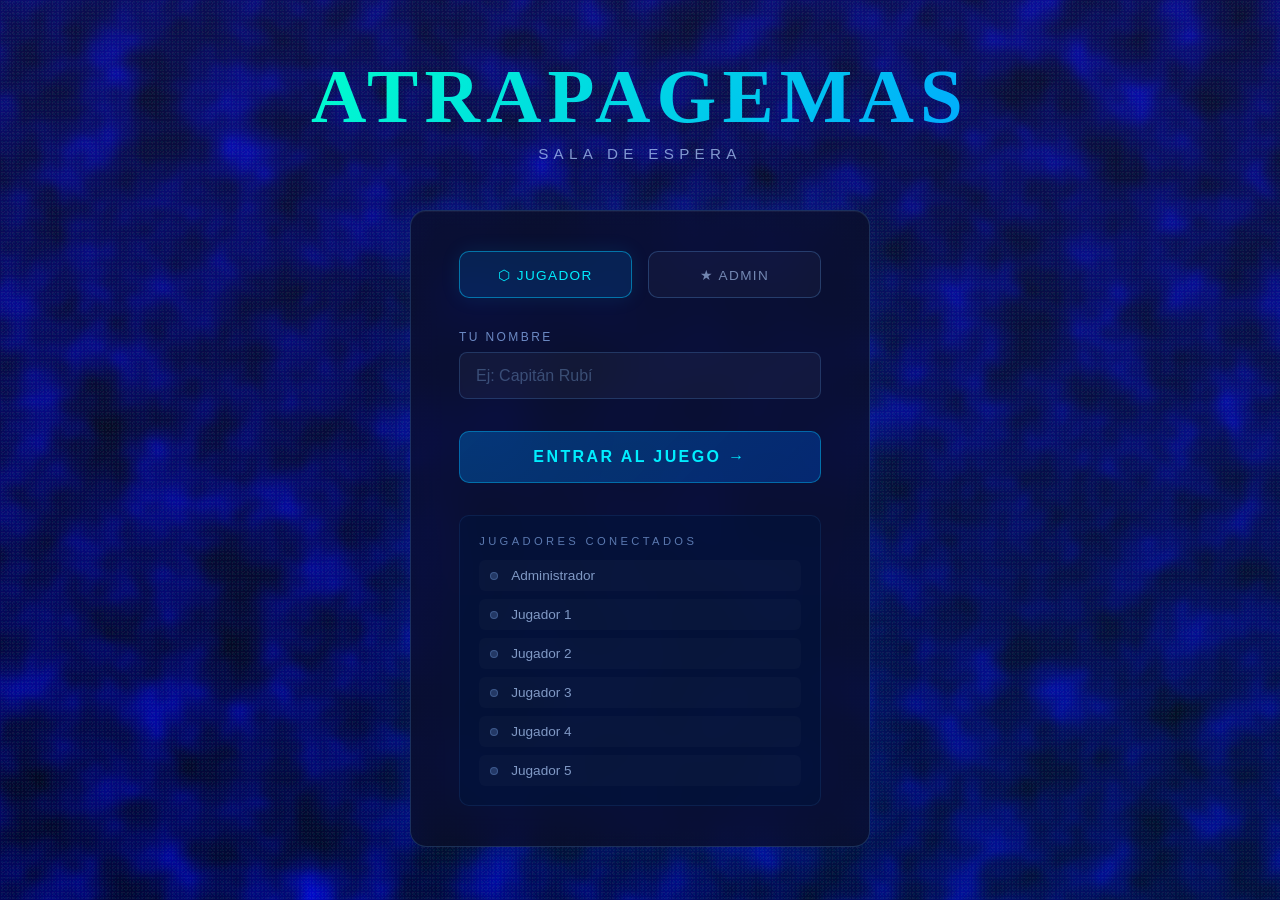
<file: index.html>
<!DOCTYPE html>
<html lang="es">
<head>
  <meta charset="UTF-8">
  <meta name="viewport" content="width=device-width, initial-scale=1.0">
  <link rel="stylesheet" href="atrapagemas.css">
  <link rel="stylesheet" href="game.css">
  <title>Atrapagemas — Lobby</title>
  <style>
    body { margin: 0; font-family: 'Segoe UI', sans-serif; overflow: hidden; }

    .lobby-container {
      position: relative; z-index: 10;
      display: flex; flex-direction: column;
      align-items: center; justify-content: center;
      min-height: 100vh; padding: 2rem;
    }

    .logo-title {
      font-family: 'Georgia', serif;
      font-size: clamp(2.5rem, 6vw, 5rem);
      font-weight: 900; letter-spacing: 0.08em; text-transform: uppercase;
      background: linear-gradient(135deg, #00ffcc, #00aaff, #aa00ff, #ffaa00);
      background-size: 300% 300%;
      -webkit-background-clip: text; -webkit-text-fill-color: transparent; background-clip: text;
      animation: gemShimmer 4s ease-in-out infinite; margin-bottom: 0.3rem;
    }
    @keyframes gemShimmer {
      0%, 100% { background-position: 0% 50%; } 50% { background-position: 100% 50%; }
    }

    .logo-subtitle {
      color: rgba(180,210,255,0.7); font-size: 0.95rem;
      letter-spacing: 0.35em; text-transform: uppercase; margin-bottom: 3rem;
    }

    .lobby-card {
      background: rgba(10,15,40,0.75); border: 1px solid rgba(100,180,255,0.2);
      border-radius: 16px; padding: 2.5rem 3rem; width: 100%; max-width: 460px;
      backdrop-filter: blur(20px);
      box-shadow: 0 0 60px rgba(0,150,255,0.1), inset 0 1px 0 rgba(255,255,255,0.05);
    }

    .role-selector { display: flex; gap: 1rem; margin-bottom: 2rem; }

    .role-btn {
      flex: 1; padding: 0.9rem;
      border: 1px solid rgba(100,180,255,0.25); border-radius: 10px;
      background: rgba(255,255,255,0.03); color: rgba(180,210,255,0.6);
      font-size: 0.85rem; letter-spacing: 0.1em; text-transform: uppercase;
      cursor: pointer; transition: all 0.25s;
    }
    .role-btn:hover, .role-btn.active {
      background: rgba(0,150,255,0.15); border-color: rgba(0,200,255,0.5);
      color: #00eeff; box-shadow: 0 0 20px rgba(0,200,255,0.1);
    }

    .form-label {
      display: block; color: rgba(150,190,255,0.7); font-size: 0.75rem;
      letter-spacing: 0.2em; text-transform: uppercase; margin-bottom: 0.5rem;
    }
    .form-input {
      width: 100%; padding: 0.85rem 1rem;
      background: rgba(255,255,255,0.04); border: 1px solid rgba(100,180,255,0.2);
      border-radius: 8px; color: #d0eeff; font-size: 1rem;
      outline: none; box-sizing: border-box; transition: border-color 0.2s, box-shadow 0.2s;
    }
    .form-input:focus { border-color: rgba(0,200,255,0.5); box-shadow: 0 0 15px rgba(0,200,255,0.08); }
    .form-input::placeholder { color: rgba(120,160,210,0.4); }
    .form-group { margin-bottom: 1.5rem; }

    .enter-btn {
      width: 100%; padding: 1rem;
      background: linear-gradient(135deg, rgba(0,150,255,0.3), rgba(0,80,200,0.4));
      border: 1px solid rgba(0,200,255,0.4); border-radius: 10px;
      color: #00eeff; font-size: 1rem; font-weight: 600;
      letter-spacing: 0.15em; text-transform: uppercase;
      cursor: pointer; transition: all 0.25s; margin-top: 0.5rem;
    }
    .enter-btn:hover {
      background: linear-gradient(135deg, rgba(0,180,255,0.4), rgba(0,100,220,0.5));
      box-shadow: 0 0 30px rgba(0,200,255,0.2); transform: translateY(-1px);
    }

    .lobby-status {
      margin-top: 2rem; padding: 1.2rem;
      background: rgba(0,20,60,0.5); border-radius: 10px;
      border: 1px solid rgba(60,120,200,0.15);
    }
    .status-title {
      color: rgba(150,190,255,0.6); font-size: 0.7rem;
      letter-spacing: 0.3em; text-transform: uppercase; margin-bottom: 0.8rem;
    }
    .player-slots { display: flex; flex-direction: column; gap: 0.5rem; }
    .player-slot {
      display: flex; align-items: center; gap: 0.8rem;
      padding: 0.5rem 0.7rem; border-radius: 6px; background: rgba(255,255,255,0.02);
    }
    .slot-dot {
      width: 8px; height: 8px; border-radius: 50%;
      background: rgba(100,140,200,0.3); border: 1px solid rgba(100,140,200,0.4); flex-shrink: 0;
    }
    .slot-dot.filled { background: #00ffaa; box-shadow: 0 0 8px #00ffaa; border-color: #00ffaa; }
    .slot-dot.admin  { background: #ffcc00; box-shadow: 0 0 8px #ffcc00; border-color: #ffcc00; }
    .slot-name { color: rgba(180,210,255,0.7); font-size: 0.85rem; }
    .slot-badge {
      margin-left: auto; font-size: 0.65rem; letter-spacing: 0.1em; text-transform: uppercase;
      padding: 0.15rem 0.5rem; border-radius: 4px;
      background: rgba(255,200,0,0.1); color: #ffcc00; border: 1px solid rgba(255,200,0,0.2);
    }

    .error-msg { color: #ff6a7d; font-size: 0.8rem; margin-top: 0.5rem; display: none; }
    #player-name-group { display: none; }
    #admin-code-group  { display: none; }
  </style>
</head>
<body>
<div class="night-sky">
  <span class="stars"></span>
  <span class="aurora-layer"></span>
  <svg style="display:none;">
    <filter id="night-sky-filter">
      <feTurbulence result="noise" numOctaves="3" baseFrequency="0.015" type="fractalNoise"/>
      <feColorMatrix result="blueFog" values="0 0 0 0 0 0 0 0 0 0 0 0 0.8 0 0.2 0 0 0 1 0" type="matrix" in="noise"/>
      <feBlend mode="lighten" in2="blueFog" in="SourceGraphic"/>
    </filter>
  </svg>
</div>

<div class="lobby-container">
  <div class="logo-title">Atrapagemas</div>
  <div class="logo-subtitle">Sala de Espera</div>

  <div class="lobby-card">
    <div class="role-selector">
      <button class="role-btn" id="btn-player" onclick="selectRole('player')">⬡ Jugador</button>
      <button class="role-btn" id="btn-admin"  onclick="selectRole('admin')">★ Admin</button>
    </div>

    <!-- Solo visible para jugadores -->
    <div class="form-group" id="player-name-group">
      <label class="form-label">Tu nombre</label>
      <input class="form-input" id="player-name" type="text" placeholder="Ej: Capitán Rubí" maxlength="20">
    </div>

    <!-- Contraseña — siempre visible según rol -->
    <div class="form-group" id="admin-code-group">
      <label class="form-label" id="code-label">Código de administrador</label>
      <input class="form-input" id="admin-code" type="password" placeholder="••••••••">
      <div class="error-msg" id="code-error">Código incorrecto</div>
    </div>

    <button class="enter-btn" onclick="enterGame()">Entrar al juego →</button>

    <div class="lobby-status">
      <div class="status-title">Jugadores conectados</div>
      <div class="player-slots" id="player-slots"></div>
    </div>
  </div>
</div>

<script src="game.js"></script>
<script>
  let selectedRole = 'player';

  function selectRole(role) {
    selectedRole = role;
    document.getElementById('btn-player').classList.toggle('active', role === 'player');
    document.getElementById('btn-admin').classList.toggle('active', role === 'admin');
    // Jugador: nombre + sin contraseña. Admin: solo contraseña
    document.getElementById('player-name-group').style.display = role === 'player' ? 'block' : 'none';
    document.getElementById('admin-code-group').style.display  = 'block';
    document.getElementById('code-label').textContent =
      role === 'admin' ? 'Código de administrador' : 'Código de acceso (si aplica)';
    if (role === 'player') document.getElementById('admin-code-group').style.display = 'none';
  }

  async function enterGame() {
    document.getElementById('code-error').style.display = 'none';

    if (selectedRole === 'admin') {
      const code = document.getElementById('admin-code').value.trim();
      if (code !== ADMIN_CODE) {
        document.getElementById('admin-code-group').style.display = 'block';
        document.getElementById('code-error').style.display = 'block';
        return;
      }
      const btn = document.querySelector('.enter-btn');
      btn.textContent = 'Conectando…'; btn.disabled = true;
      await GameState.joinAsAdmin();
      window.location.href = 'admin.html';

    } else {
      const name = document.getElementById('player-name').value.trim();
      if (!name) { document.getElementById('player-name').focus(); return; }
      const btn = document.querySelector('.enter-btn');
      btn.textContent = 'Uniéndose…'; btn.disabled = true;
      const slot = await GameState.joinAsPlayer(name);
      if (slot === null) {
        btn.textContent = 'Entrar al juego →'; btn.disabled = false;
        alert('La partida está llena (máximo 5 jugadores).');
        return;
      }
      window.location.href = 'player.html';
    }
  }

  function renderSlots() {
    const state = GameState.get();
    const players = GameState.getPlayers();
    const container = document.getElementById('player-slots');
    const allSlots = [
      { label: 'Administrador', isAdmin: true, filled: !!state.admin },
      ...Array.from({ length: 5 }, (_, i) => ({
        label: players[i] ? players[i].name : `Jugador ${i + 1}`,
        isAdmin: false, filled: !!players[i]
      }))
    ];
    container.innerHTML = allSlots.map(s => `
      <div class="player-slot">
        <div class="slot-dot ${s.filled ? (s.isAdmin ? 'admin' : 'filled') : ''}"></div>
        <span class="slot-name">${s.label}</span>
        ${s.isAdmin && s.filled ? '<span class="slot-badge">Admin</span>' : ''}
      </div>`).join('');
  }

  // Enter con teclado
  document.addEventListener('keydown', e => { if (e.key === 'Enter') enterGame(); });

  selectRole('player');
  renderSlots();
  setInterval(renderSlots, 1500);
</script>
</body>
</html>
</file>
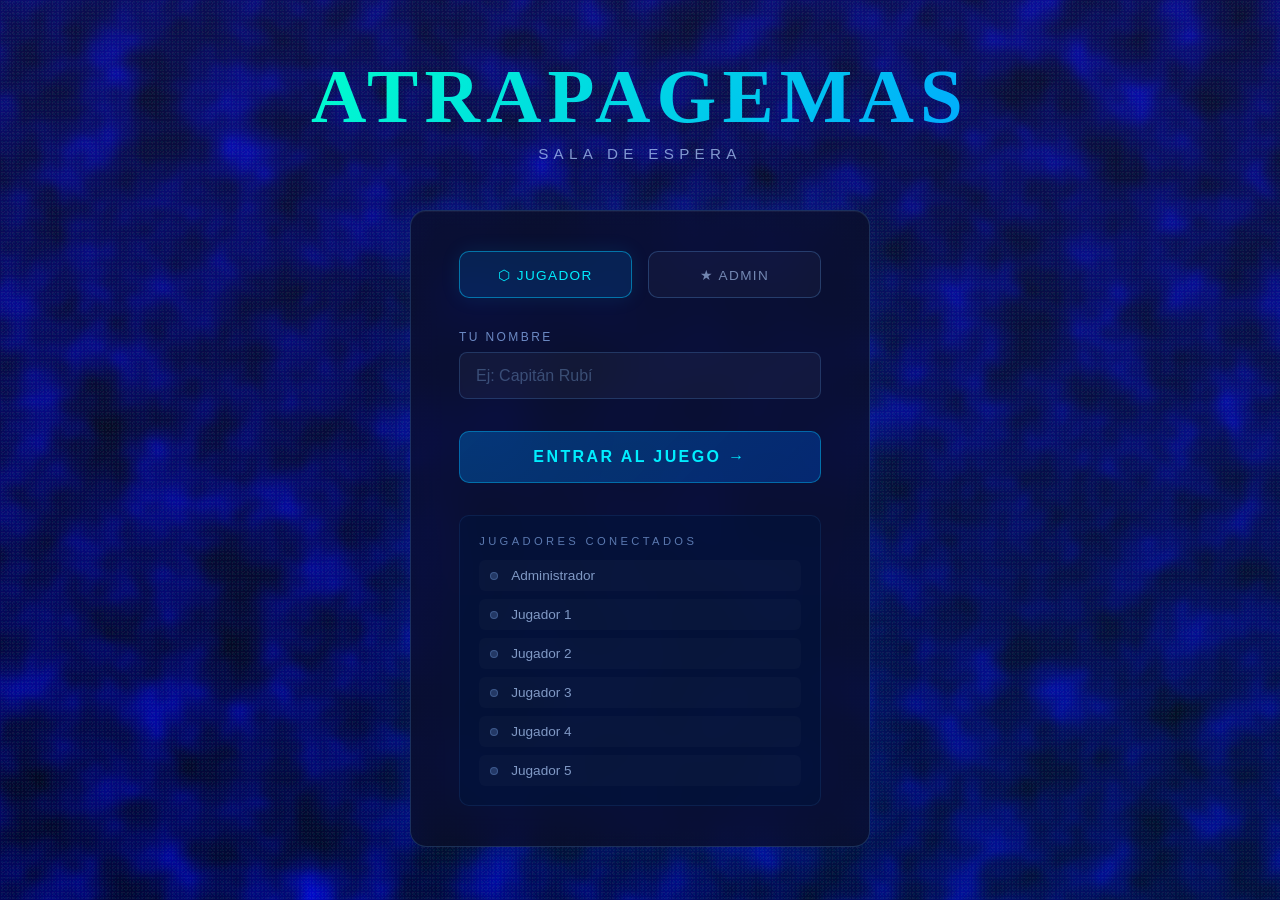
<file: admin.html>
<!DOCTYPE html>
<html lang="es">
<head>
  <meta charset="UTF-8">
  <meta name="viewport" content="width=device-width, initial-scale=1.0">
  <link rel="stylesheet" href="game.css">
  <title>Atrapagemas — Panel Admin</title>
  <style>
    body { min-height: 100vh; }

    .main-layout {
      display: grid;
      grid-template-columns: 1fr 320px;
      gap: 1.2rem;
      padding: 1.2rem;
      max-width: 1400px;
      margin: 0 auto;
      min-height: calc(100vh - 57px);
      align-items: start;
    }

    .stats-row {
      grid-column: 1 / -1;
      display: grid;
      grid-template-columns: repeat(auto-fit, minmax(150px, 1fr));
      gap: 1rem;
    }

    .stat-card { padding: 1.2rem 1.4rem; }
    .stat-value {
      font-family: 'Cinzel', 'Georgia', serif; font-size: 2rem; font-weight: 900;
      background: linear-gradient(135deg, #00ccff, #aa55ff);
      -webkit-background-clip: text; -webkit-text-fill-color: transparent; background-clip: text;
      line-height: 1; margin-bottom: 0.3rem;
    }
    .stat-label { font-size: 0.7rem; letter-spacing: 0.2em; text-transform: uppercase; color: rgba(150,190,255,0.55); }

    .players-area { display: flex; flex-direction: column; gap: 1rem; }

    .player-card-admin { padding: 1.2rem; }

    .player-header { display: flex; align-items: center; gap: 0.8rem; margin-bottom: 0.9rem; }
    .player-avatar {
      width: 36px; height: 36px; border-radius: 50%;
      display: flex; align-items: center; justify-content: center;
      font-size: 1rem; font-weight: 700; font-family: 'Cinzel', serif; flex-shrink: 0;
    }
    .player-name-admin { font-weight: 600; font-size: 0.95rem; color: #d0eeff; }
    .player-meta { font-size: 0.72rem; color: rgba(150,190,255,0.5); margin-top: 0.1rem; }
    .player-score-badge { margin-left: auto; font-family: 'Cinzel', serif; font-size: 1.2rem; font-weight: 700; }

    /* Mini cuadrícula con imágenes reales */
    .mini-grid { display: grid; grid-template-columns: repeat(7, 1fr); gap: 3px; }
    .mini-cell {
      aspect-ratio: 1; border-radius: 3px;
      background: rgba(20,40,80,0.5); border: 1px solid rgba(60,100,180,0.15);
      overflow: hidden; position: relative;
    }
    .mini-cell img { width: 100%; height: 100%; object-fit: cover; display: block; }
    .mini-cell.locked img { filter: grayscale(100%) brightness(0.2); }
    .mini-cell.unlocked img { filter: brightness(0.1) saturate(0.3); }
    .mini-cell.unlocked { border-color: rgba(0,220,150,0.6); box-shadow: 0 0 8px rgba(0,220,150,0.4); background: rgba(0,220,150,0.1); }

    /* Indicador de fila activa */
    .row-indicator {
      position: absolute; left: 0; top: 0; width: 100%; height: 100%;
      border: 1px solid rgba(0,200,255,0.5);
      border-radius: 3px; pointer-events: none;
    }

    .progress-row { display: flex; align-items: center; gap: 0.7rem; margin-top: 0.8rem; }
    .progress-pct { font-size: 0.75rem; color: rgba(150,190,255,0.6); min-width: 36px; text-align: right; }

    .side-panel { display: flex; flex-direction: column; gap: 1rem; }

    .controls-card { padding: 1.2rem; }
    .controls-title {
      font-family: 'Cinzel', serif; font-size: 0.72rem; letter-spacing: 0.2em;
      text-transform: uppercase; color: rgba(150,190,255,0.55); margin-bottom: 1rem;
    }
    .controls-btns { display: flex; flex-direction: column; gap: 0.6rem; }
    .controls-btns .btn { justify-content: center; }

    /* Estado de la partida */
    .game-status-badge {
      display: inline-flex; align-items: center; gap: 0.5rem;
      padding: 0.5rem 1rem; border-radius: 20px; font-size: 0.78rem;
      font-weight: 600; letter-spacing: 0.08em; margin-bottom: 1rem; width: 100%;
      justify-content: center;
    }
    .status-idle    { background: rgba(100,150,255,0.1);  color: #88aaff;  border: 1px solid rgba(100,150,255,0.25); }
    .status-running { background: rgba(0,200,100,0.12);   color: #00ee88;  border: 1px solid rgba(0,200,100,0.3); }
    .status-ended   { background: rgba(200,80,80,0.12);   color: #ff8888;  border: 1px solid rgba(200,80,80,0.3); }
    .status-dot { width: 8px; height: 8px; border-radius: 50%; animation: blink 1.2s ease-in-out infinite; }
    .status-running .status-dot { background: #00ee88; }
    .status-idle    .status-dot { background: #88aaff; animation: none; }
    .status-ended   .status-dot { background: #ff8888; animation: none; }
    @keyframes blink { 0%,100%{opacity:1;} 50%{opacity:0.3;} }

    .leaderboard-row {
      display: flex; align-items: center; gap: 0.8rem; padding: 0.55rem 0.8rem;
      border-radius: 8px; background: rgba(255,255,255,0.02); margin-bottom: 0.4rem;
    }
    .lb-rank { font-size: 0.9rem; font-weight: 700; min-width: 22px; text-align: center; color: rgba(150,190,255,0.4); }
    .lb-rank.gold { color: #ffcc00; } .lb-rank.silver { color: #aabbcc; } .lb-rank.bronze { color: #cc8844; }
    .lb-name { flex: 1; font-size: 0.85rem; color: #c8deff; }
    .lb-score { font-size: 0.85rem; font-weight: 600; color: #00ccff; }

    .log-card { display: flex; flex-direction: column; }
    .log-inner { overflow-y: auto; padding: 0.8rem 1rem; max-height: 300px; }
    .log-entry { display: flex; gap: 0.6rem; padding: 0.45rem 0; border-bottom: 1px solid rgba(255,255,255,0.03); }
    .log-time { font-size: 0.65rem; color: rgba(150,190,255,0.35); white-space: nowrap; min-width: 50px; }
    .log-msg  { font-size: 0.78rem; color: rgba(200,225,255,0.75); line-height: 1.4; }

    .p-color-0 { background: rgba(255,80,120,0.15);  color: #ff7090; border-color: rgba(255,80,120,0.3); }
    .p-color-1 { background: rgba(80,200,120,0.15);  color: #50cc80; border-color: rgba(80,200,120,0.3); }
    .p-color-2 { background: rgba(80,160,255,0.15);  color: #55aaff; border-color: rgba(80,160,255,0.3); }
    .p-color-3 { background: rgba(255,180,0,0.15);   color: #ffbb00; border-color: rgba(255,180,0,0.3); }
    .p-color-4 { background: rgba(180,80,255,0.15);  color: #bb55ff; border-color: rgba(180,80,255,0.3); }
    .p-text-0 { color: #ff7090; } .p-text-1 { color: #50cc80; } .p-text-2 { color: #55aaff; }
    .p-text-3 { color: #ffbb00; } .p-text-4 { color: #bb55ff; }
    .PLAYER_COLORS_ARR { display: none; }

    @media (max-width: 1100px) {
      .main-layout { grid-template-columns: 1fr; gap: 0.8rem; padding: 0.8rem; }
      .stats-row { gap: 0.6rem; }
      .stat-card { padding: 0.9rem 1rem; }
      .stat-value { font-size: 1.6rem; }
      .side-panel { flex-direction: row; flex-wrap: wrap; }
      .side-panel > * { flex: 1 1 calc(50% - 0.4rem); min-width: 220px; }
    }
    @media (max-width: 768px) {
      .main-layout { min-height: calc(100vh - 57px); }
      .stat-value { font-size: 1.4rem; }
      .mini-grid { gap: 2px; }
      .mini-cell { border-radius: 2px; }
      .player-card-admin { padding: 0.8rem; }
      .side-panel > * { flex: 1 1 100%; min-width: 100%; }
    }
    @media (max-width: 480px) {
      .main-layout { padding: 0.6rem; gap: 0.6rem; }
      .stat-card { padding: 0.7rem 0.8rem; }
      .stat-label { font-size: 0.6rem; }
      .mini-grid { grid-template-columns: repeat(7, 1fr); gap: 1px; }
      .player-name-admin { font-size: 0.85rem; }
      .player-meta { font-size: 0.65rem; }
      .player-score-badge { font-size: 1rem; }
    }
  </style>
</head>
<body>
<div class="gem-bg"></div>

<div class="top-bar">
  <a href="index.html" class="top-bar-logo title-font">⬡ Atrapagemas</a>
  <span class="top-bar-info">Panel de Administración</span>
  <span class="top-bar-badge badge-admin">★ Admin</span>
</div>

<div class="main-layout">

  <!-- Stats -->
  <div class="stats-row">
    <div class="card stat-card"><div class="stat-value" id="stat-players">0/5</div><div class="stat-label">Jugadores</div></div>
    <div class="card stat-card"><div class="stat-value" id="stat-revealed">0%</div><div class="stat-label">Gemas reveladas</div></div>
    <div class="card stat-card"><div class="stat-value" id="stat-moves">0</div><div class="stat-label">Movimientos</div></div>
    <div class="card stat-card"><div class="stat-value" id="stat-leader">—</div><div class="stat-label">Líder</div></div>
    <div class="card stat-card"><div class="stat-value" id="stat-time">—</div><div class="stat-label">Tiempo</div></div>
  </div>

  <!-- Jugadores -->
  <div class="players-area" id="players-area">
    <div class="card" style="padding:2rem; text-align:center; color:rgba(150,190,255,0.4);">Esperando jugadores…</div>
  </div>

  <!-- Panel lateral -->
  <div class="side-panel">

    <div class="card controls-card">
      <div class="controls-title">Control de partida</div>

      <!-- Badge de estado -->
      <div id="status-badge" class="game-status-badge status-idle">
        <div class="status-dot"></div> <span id="status-text">Sin iniciar</span>
      </div>

      <div class="controls-btns">
        <button class="btn btn-success"  id="btn-start"  onclick="adminStart()">▶ Iniciar partida</button>
        <button class="btn btn-primary"  onclick="location.href='leaderboard.html'">🏆 Clasificación</button>
        <button class="btn btn-danger"   id="btn-end"    onclick="adminEnd()">■ Terminar y borrar jugadores</button>
      </div>
    </div>

    <div class="card" style="padding:1.2rem;">
      <div class="card-header" style="padding:0 0 0.8rem; border:none; margin-bottom:0.6rem;">Clasificación rápida</div>
      <div id="leaderboard-mini"></div>
    </div>

    <div class="card log-card">
      <div class="card-header">Historial de actividad</div>
      <div class="log-inner" id="log-inner">
        <div style="color:rgba(150,190,255,0.3);font-size:0.8rem;">Sin actividad aún…</div>
      </div>
    </div>

  </div>
</div>

<script src="game.js"></script>
<script>
  const me = GameState.getMe();
  if (!me || me.role !== 'admin') location.href = 'index.html';

  const PLAYER_COLORS = ['#ff7090','#50cc80','#55aaff','#ffbb00','#bb55ff'];

  function revealedCount(grid) { return grid.flat().filter(c => c.revealed).length; }

  function getActiveRow(grid) {
    for (let r = 0; r < GRID_ROWS; r++) {
      if (!grid[r].every(c => c.revealed)) return r;
    }
    return -1; // todo completado
  }

  function renderPlayers(state) {
    const area = document.getElementById('players-area');
    if (!state.players.length) {
      area.innerHTML = `<div class="card" style="padding:2rem;text-align:center;color:rgba(150,190,255,0.4);">Esperando jugadores…</div>`;
      return;
    }

    area.innerHTML = state.players.map((p, i) => {
      const total = GRID_ROWS * GRID_COLS;
      const revealed = revealedCount(p.grid);
      const pct = Math.round(revealed / total * 100);
      const color = PLAYER_COLORS[i % PLAYER_COLORS.length];
      const activeRow = getActiveRow(p.grid);

      // Mini cuadrícula con imágenes reales
      const miniCells = p.grid.map((row, r) =>
        row.map((cell, c) => {
          const gem = GEM_IMAGES.find(g => g.id === cell.gemId);
          const isActive = (r === activeRow);
          const cls = cell.revealed ? 'unlocked' : (isActive ? 'active-row' : 'locked');
          return `<div class="mini-cell ${cls}" title="${cell.revealed ? gem.name : (isActive ? '🔓 '+gem.name : '🔒')}">
            <img src="${gem.src}" alt="${gem.name}">
            ${isActive && !cell.revealed ? '<div class="row-indicator"></div>' : ''}
          </div>`;
        }).join('')
      ).join('');

      const lastAct = p.lastAction
        ? `Última: fila ${p.lastAction.row+1}, col ${p.lastAction.col+1} · ${timeAgo(p.lastAction.ts)}`
        : 'Sin movimientos aún';

      return `
        <div class="card player-card-admin">
          <div class="player-header">
            <div class="player-avatar p-color-${i}" style="border:1.5px solid;">${p.name[0].toUpperCase()}</div>
            <div>
              <div class="player-name-admin">${p.name}</div>
              <div class="player-meta">${lastAct}</div>
            </div>
            <div class="player-score-badge p-text-${i}">${p.score} pts</div>
          </div>
          <div class="mini-grid">${miniCells}</div>
          <div class="progress-row">
            <div class="progress-bar" style="flex:1">
              <div class="progress-fill" style="width:${pct}%;background:linear-gradient(90deg,${color}88,${color});"></div>
            </div>
            <div class="progress-pct">${pct}%</div>
          </div>
          <div style="font-size:0.72rem;color:rgba(150,190,255,0.4);margin-top:0.5rem;">
            ${revealed}/${total} gemas desbloqueadas · ${p.moves} movimientos · Fila activa: ${activeRow >= 0 ? activeRow+1 : '✓ Completado'}
          </div>
        </div>`;
    }).join('');
  }

  function renderStats(state) {
    const total = GRID_ROWS * GRID_COLS;
    const totalPossible = (state.players || []).length * total;
    const totalRevealed = state.players.reduce((s, p) => s + revealedCount(p.grid), 0);
    const totalMoves    = state.players.reduce((s, p) => s + p.moves, 0);
    const pct = totalPossible ? Math.round(totalRevealed / totalPossible * 100) : 0;

    document.getElementById('stat-players').textContent = `${state.players.length}/5`;
    document.getElementById('stat-revealed').textContent = `${pct}%`;
    document.getElementById('stat-moves').textContent = totalMoves;

    const sorted = [...state.players].sort((a,b) => b.score - a.score);
    document.getElementById('stat-leader').textContent = sorted[0]?.name || '—';

    if (state.startedAt && state.started) {
      const secs = Math.floor((Date.now() - state.startedAt) / 1000);
      const m = Math.floor(secs / 60), s = secs % 60;
      document.getElementById('stat-time').textContent = `${m}:${String(s).padStart(2,'0')}`;
    }

    // Estado badge
    const badge = document.getElementById('status-badge');
    const txt   = document.getElementById('status-text');
    badge.className = 'game-status-badge';
    if (state.ended) {
      badge.classList.add('status-ended'); txt.textContent = 'Partida finalizada';
    } else if (state.started) {
      badge.classList.add('status-running'); txt.textContent = 'En curso';
    } else {
      badge.classList.add('status-idle'); txt.textContent = 'Sin iniciar';
    }

    document.getElementById('btn-start').disabled = state.started && !state.ended;
    document.getElementById('btn-end').disabled   = !state.started || state.ended;

    // Leaderboard mini
    const rankIcons = ['🥇','🥈','🥉','4°','5°'];
    const rankClasses = ['gold','silver','bronze','',''];
    const lb = document.getElementById('leaderboard-mini');
    lb.innerHTML = sorted.length
      ? sorted.map((p, i) => `
          <div class="leaderboard-row">
            <div class="lb-rank ${rankClasses[i]}">${rankIcons[i]}</div>
            <div class="lb-name">${p.name}</div>
            <div class="lb-score">${p.score}</div>
          </div>`).join('')
      : `<div style="color:rgba(150,190,255,0.3);font-size:0.8rem;">Sin jugadores aún</div>`;
  }

  function renderLog(state) {
    const el = document.getElementById('log-inner');
    el.innerHTML = state.log.length
      ? state.log.map(e => `
          <div class="log-entry">
            <div class="log-time">${timeAgo(e.ts)}</div>
            <div class="log-msg">${e.msg}</div>
          </div>`).join('')
      : `<div style="color:rgba(150,190,255,0.3);font-size:0.8rem;">Sin actividad aún…</div>`;
  }

  function refresh() {
    const state = GameState.get();
    // Normalizar jugadores (objeto Firebase → array)
    const players = GameState.getPlayers();
    const stateWithArray = { ...state, players };
    renderPlayers(stateWithArray);
    renderStats(stateWithArray);
    renderLog(stateWithArray);
  }

  async function adminStart() {
    const state = GameState.get();
    if (state.started) return;
    document.getElementById('btn-start').disabled = true;
    document.getElementById('btn-start').textContent = '⏳ Iniciando…';
    await GameState.startGame();
    refresh();
  }

  async function adminEnd() {
    if (!confirm('¿Terminar la partida?\n\nSe borrarán todos los jugadores y quedará lista para una nueva ronda.')) return;
    await GameState.endGame();
    location.href = 'leaderboard.html';
  }

  refresh();
  setInterval(refresh, 1500);
</script>
</body>
</html>
</file>
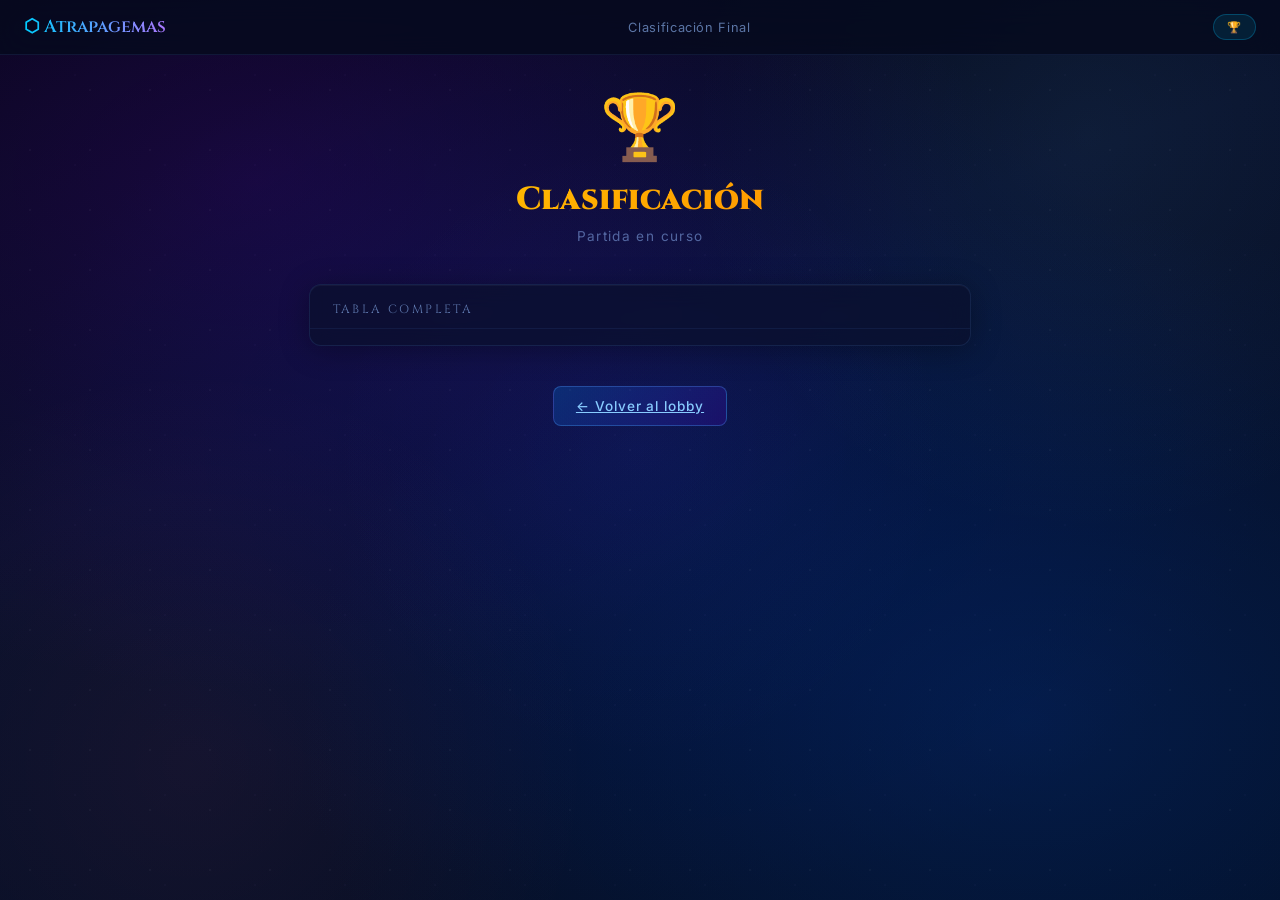
<file: leaderboard.html>
<!DOCTYPE html>
<html lang="es">
<head>
  <meta charset="UTF-8">
  <meta name="viewport" content="width=device-width, initial-scale=1.0">
  <link rel="stylesheet" href="game.css">
  <title>Atrapagemas — Clasificación</title>
  <style>
    body { min-height: 100vh; }

    .lb-page {
      max-width: 700px;
      margin: 0 auto;
      padding: 2rem 1.2rem;
    }

    .lb-hero {
      text-align: center;
      margin-bottom: 2.5rem;
    }

    .lb-hero-icon {
      font-size: 4rem;
      display: block;
      margin-bottom: 0.8rem;
      animation: trophySpin 4s ease-in-out infinite;
    }

    @keyframes trophySpin {
      0%, 100% { transform: scale(1) rotate(-3deg); }
      50% { transform: scale(1.08) rotate(3deg); }
    }

    .lb-hero-title {
      font-family: 'Cinzel', 'Georgia', serif;
      font-size: 2rem;
      font-weight: 900;
      background: linear-gradient(135deg, #ffcc00, #ff8800, #ffcc00);
      background-size: 200%;
      -webkit-background-clip: text;
      -webkit-text-fill-color: transparent;
      background-clip: text;
      animation: goldShimmer 3s ease-in-out infinite;
      margin-bottom: 0.4rem;
    }

    @keyframes goldShimmer {
      0%, 100% { background-position: 0%; }
      50% { background-position: 100%; }
    }

    .lb-hero-sub {
      color: rgba(150, 190, 255, 0.5);
      font-size: 0.85rem;
      letter-spacing: 0.1em;
    }

    /* Podio */
    .podium {
      display: flex;
      align-items: flex-end;
      justify-content: center;
      gap: 1rem;
      margin-bottom: 2.5rem;
      height: 180px;
    }

    .podium-slot {
      display: flex;
      flex-direction: column;
      align-items: center;
      gap: 0.4rem;
    }

    .podium-avatar {
      width: 48px; height: 48px;
      border-radius: 50%;
      display: flex;
      align-items: center;
      justify-content: center;
      font-family: 'Cinzel', serif;
      font-size: 1.3rem;
      font-weight: 700;
      border: 2px solid;
    }

    .podium-name {
      font-size: 0.8rem;
      color: #c8deff;
      font-weight: 500;
    }

    .podium-score {
      font-size: 0.75rem;
      color: rgba(150, 190, 255, 0.6);
    }

    .podium-block {
      width: 90px;
      border-radius: 6px 6px 0 0;
      display: flex;
      align-items: center;
      justify-content: center;
      font-family: 'Cinzel', serif;
      font-size: 1.8rem;
    }

    .p1 .podium-block { height: 120px; background: linear-gradient(to bottom, rgba(255,200,0,0.25), rgba(255,160,0,0.1)); border: 1px solid rgba(255,200,0,0.3); }
    .p2 .podium-block { height: 85px; background: linear-gradient(to bottom, rgba(180,190,200,0.2), rgba(150,160,175,0.08)); border: 1px solid rgba(180,190,200,0.25); }
    .p3 .podium-block { height: 60px; background: linear-gradient(to bottom, rgba(180,110,50,0.2), rgba(150,90,40,0.08)); border: 1px solid rgba(180,110,50,0.25); }

    .p1 .podium-avatar { background: rgba(255,200,0,0.15); border-color: #ffcc00; color: #ffcc00; }
    .p2 .podium-avatar { background: rgba(180,190,200,0.1); border-color: #aabbcc; color: #aabbcc; }
    .p3 .podium-avatar { background: rgba(180,110,50,0.1); border-color: #cc8844; color: #cc8844; }

    /* Tabla completa */
    .lb-table {
      width: 100%;
      border-collapse: collapse;
    }

    .lb-table thead th {
      padding: 0.6rem 1rem;
      font-size: 0.65rem;
      letter-spacing: 0.2em;
      text-transform: uppercase;
      color: rgba(150, 190, 255, 0.45);
      text-align: left;
      border-bottom: 1px solid rgba(100, 160, 255, 0.1);
    }

    .lb-table tbody tr {
      border-bottom: 1px solid rgba(255,255,255,0.03);
      transition: background 0.15s;
    }

    .lb-table tbody tr:hover { background: rgba(255,255,255,0.02); }

    .lb-table tbody tr.is-me { background: rgba(0, 150, 255, 0.07); }

    .lb-table tbody td {
      padding: 0.85rem 1rem;
      font-size: 0.88rem;
      color: #c8deff;
    }

    .rank-medal { font-size: 1.2rem; }

    .player-name-cell {
      display: flex;
      align-items: center;
      gap: 0.7rem;
    }

    .name-dot {
      width: 8px; height: 8px;
      border-radius: 50%;
      flex-shrink: 0;
    }

    .score-cell {
      font-family: 'Cinzel', serif;
      font-weight: 700;
      color: #00ccff;
    }

    .pct-cell { color: rgba(150, 190, 255, 0.6); }

    .bottom-actions {
      display: flex;
      gap: 1rem;
      justify-content: center;
      margin-top: 2.5rem;
      flex-wrap: wrap;
    }

    .empty-msg {
      text-align: center;
      padding: 3rem;
      color: rgba(150, 190, 255, 0.4);
      font-size: 0.9rem;
    }
  </style>
</head>
<body>
<div class="gem-bg"></div>

<div class="top-bar">
  <a href="index.html" class="top-bar-logo title-font">⬡ Atrapagemas</a>
  <span class="top-bar-info">Clasificación Final</span>
  <span class="top-bar-badge badge-player">🏆</span>
</div>

<div class="lb-page">
  <div class="lb-hero">
    <span class="lb-hero-icon">🏆</span>
    <div class="lb-hero-title">Clasificación</div>
    <div class="lb-hero-sub" id="lb-sub">Partida en curso</div>
  </div>

  <div id="podium-container"></div>

  <div class="card" id="full-table-card" style="overflow:hidden;">
    <div class="card-header">Tabla completa</div>
    <div id="full-table-inner" style="padding: 0 0.5rem 1rem;"></div>
  </div>

  <div class="bottom-actions">
    <a href="index.html" class="btn btn-primary">← Volver al lobby</a>
    <a href="admin.html" class="btn btn-primary" id="admin-link" style="display:none;">★ Panel Admin</a>
  </div>
</div>

<script src="game.js"></script>
<script>
  const me = GameState.getMe();
  if (me?.role === 'admin') document.getElementById('admin-link').style.display = 'inline-flex';

  const COLORS = ['#ff7090','#50cc80','#55aaff','#ffbb00','#bb55ff'];
  const MEDALS = ['🥇','🥈','🥉','',''];
  const RANK_LABELS = ['gold','silver','bronze','',''];

  function revCount(grid) { return grid.flat().filter(c => c.revealed).length; }

  function render() {
    const state = GameState.get();
    const sorted = [...state.players].sort((a, b) => b.score - a.score);

    // Sub heading
    document.getElementById('lb-sub').textContent = state.started
      ? (state.log[0]?.msg.includes('finalizado') ? 'Resultado final' : 'Partida en curso')
      : 'Sala de espera';

    // Podium
    const podiumEl = document.getElementById('podium-container');
    if (sorted.length >= 1) {
      const p1 = sorted[0], p2 = sorted[1], p3 = sorted[2];
      // Order: 2nd, 1st, 3rd visually
      const order = [p2, p1, p3].filter(Boolean);
      const classes = p2 ? ['p2','p1','p3'] : ['p1'];
      const iconOrder = p2 ? ['🥈','🥇','🥉'] : ['🥇'];
      const medals = p2 ? [2,1,3] : [1];

      podiumEl.innerHTML = `<div class="podium">
        ${order.map((p, i) => {
          const cls = classes[i];
          const icon = iconOrder[i];
          const total = GRID_ROWS * GRID_COLS;
          const pct = Math.round(revCount(p.grid) / total * 100);
          return `<div class="podium-slot ${cls}">
            <div class="podium-avatar">${p.name[0].toUpperCase()}</div>
            <div class="podium-name">${p.name}</div>
            <div class="podium-score">${p.score} pts</div>
            <div class="podium-block">${icon}</div>
          </div>`;
        }).join('')}
      </div>`;
    } else {
      podiumEl.innerHTML = '';
    }

    // Full table
    const tableInner = document.getElementById('full-table-inner');
    if (!sorted.length) {
      tableInner.innerHTML = `<div class="empty-msg">No hay jugadores aún. ¡Únete desde el lobby!</div>`;
      return;
    }

    const total = GRID_ROWS * GRID_COLS;
    const rows = sorted.map((p, i) => {
      const rev = revCount(p.grid);
      const pct = Math.round(rev / total * 100);
      const isMe = me && p.name === me.name;
      const color = COLORS[state.players.findIndex(pl => pl.name === p.name) % COLORS.length];

      return `<tr class="${isMe ? 'is-me' : ''}">
        <td><span class="rank-medal">${MEDALS[i] || (i+1)+'.'}</span></td>
        <td>
          <div class="player-name-cell">
            <div class="name-dot" style="background:${color}; box-shadow: 0 0 6px ${color};"></div>
            ${p.name}${isMe ? ' <span style="font-size:0.7rem;color:#00ccff;">(tú)</span>' : ''}
          </div>
        </td>
        <td class="score-cell">${p.score}</td>
        <td class="pct-cell">${pct}%</td>
        <td>${p.moves}</td>
        <td>${rev}/${total}</td>
      </tr>`;
    }).join('');

    tableInner.innerHTML = `
      <table class="lb-table">
        <thead>
          <tr>
            <th>#</th>
            <th>Jugador</th>
            <th>Puntos</th>
            <th>Progreso</th>
            <th>Movimientos</th>
            <th>Gemas</th>
          </tr>
        </thead>
        <tbody>${rows}</tbody>
      </table>`;
  }

  render();
  setInterval(render, 2000);
</script>
</body>
</html>
</file>
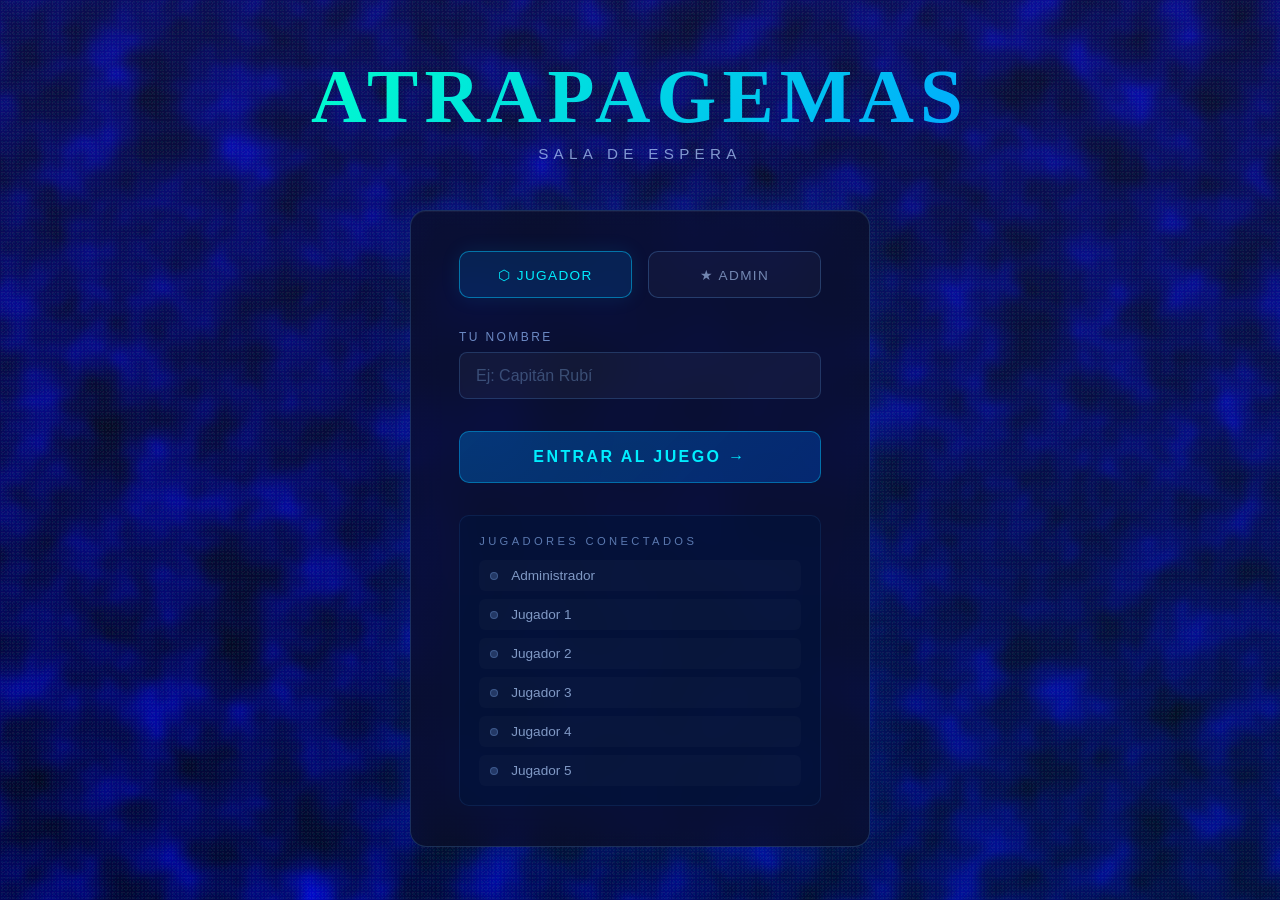
<file: player.html>
<!DOCTYPE html>
<html lang="es">
<head>
  <meta charset="UTF-8">
  <meta name="viewport" content="width=device-width, initial-scale=1.0">
  <link rel="stylesheet" href="game.css">
  <title>Atrapagemas — Jugar</title>
  <style>
    body { min-height: 100vh; }

    .game-layout {
      display: grid;
      grid-template-columns: 1fr 240px;
      gap: 1.2rem;
      padding: 1.2rem;
      max-width: 1050px;
      margin: 0 auto;
      align-items: start;
    }

    /* ── Cuadrícula ── */
    .grid-wrapper { display: flex; flex-direction: column; gap: 0.8rem; }

    .grid-section-label {
      font-size: 0.68rem; letter-spacing: 0.22em; text-transform: uppercase;
      color: rgba(150,190,255,0.4); display: flex; align-items: center; gap: 0.7rem;
    }
    .grid-section-label::after { content:''; flex:1; height:1px; background:rgba(100,160,255,0.08); }

    .gem-grid {
      display: grid;
      grid-template-columns: repeat(7, 1fr);
      gap: 5px;
    }

    /* Cada celda */
    .gem-cell {
      aspect-ratio: 1;
      border-radius: 7px;
      border: 1px solid rgba(100,160,255,0.12);
      background: #0a0e20;
      position: relative;
      overflow: hidden;
      transition: transform 0.15s, box-shadow 0.15s;
    }

    /* Imagen: siempre visible pero bloqueada en gris */
    .gem-cell img {
      width: 100%; height: 100%; object-fit: cover; display: block;
      transition: filter 0.35s ease;
    }

    /* BLOQUEADA — misma fila activa: perfecta y clara, cursor pointer */
    .gem-cell.active-row {
      cursor: pointer;
      border-color: rgba(0,200,255,0.2);
    }
    .gem-cell.active-row img {
      filter: none;
    }
    .gem-cell.active-row:hover {
      transform: scale(1.07);
      box-shadow: 0 0 16px rgba(0,200,255,0.25);
      border-color: rgba(0,200,255,0.45);
      z-index: 2;
    }
    .gem-cell.active-row:hover img {
      filter: brightness(1.1);
    }

    /* BLOQUEADA — fila futura: muy oscura, sin cursor */
    .gem-cell.locked-row img {
      filter: grayscale(100%) brightness(0.1) contrast(0.6);
    }
    .gem-cell.locked-row { cursor: not-allowed; border-color: rgba(60,80,150,0.1); }

    /* DESBLOQUEADA — difuminada con blur */
    .gem-cell.revealed img {
      filter: blur(8px) brightness(0.3);
    }
    .gem-cell.revealed {
      border-color: rgba(0,220,150,0.35);
      box-shadow: 0 0 8px rgba(0,220,150,0.15);
      cursor: default;
    }

    /* Indicador candado sobre imagen bloqueada */
    .lock-icon {
      display: none;
    }
    .gem-cell.revealed    .lock-icon { display: none; }
    .gem-cell.locked-row  .lock-icon { display: none; }

    /* Tick de completada */
    .revealed-tick {
      position: absolute; top: 3px; right: 4px;
      font-size: 0.65rem; color: #00ee88;
      text-shadow: 0 0 4px #00ee88;
    }

    /* Separador de filas */
    .row-divider {
      grid-column: 1 / -1;
      height: 2px;
      background: rgba(100,160,255,0.06);
      border-radius: 1px;
      margin: 2px 0;
    }
    .row-divider.active {
      background: linear-gradient(90deg, transparent, rgba(0,200,255,0.25), transparent);
    }

    /* ── Modal de código ── */
    .code-modal-bg {
      position: fixed; inset: 0; z-index: 500;
      background: rgba(3,6,18,0.88);
      backdrop-filter: blur(10px);
      display: flex; align-items: center; justify-content: center;
    }
    .code-modal-bg.hidden { display: none; }

    .code-modal {
      background: rgba(10,16,45,0.95);
      border: 1px solid rgba(100,160,255,0.2);
      border-radius: 16px;
      padding: 2.2rem 2.5rem;
      width: 320px;
      text-align: center;
      box-shadow: 0 0 60px rgba(0,100,255,0.15);
    }

    .code-modal-gem {
      width: 80px; height: 80px;
      margin: 0 auto 1rem;
      border-radius: 10px;
      overflow: hidden;
      border: 1px solid rgba(100,160,255,0.2);
    }
    .code-modal-gem img { width: 100%; height: 100%; object-fit: cover; filter: none; }

    .code-modal-title {
      font-family: 'Cinzel', serif; font-size: 0.8rem;
      letter-spacing: 0.2em; text-transform: uppercase;
      color: rgba(150,190,255,0.6); margin-bottom: 0.3rem;
    }
    .code-modal-subtitle {
      font-size: 0.82rem; color: rgba(150,190,255,0.45); margin-bottom: 1.5rem;
    }

    .code-inputs {
      display: flex; gap: 0.7rem; justify-content: center; margin-bottom: 1.4rem;
    }
    .code-digit {
      width: 52px; height: 62px;
      background: rgba(255,255,255,0.04);
      border: 1px solid rgba(100,160,255,0.2); border-radius: 10px;
      color: #d0eeff; font-size: 1.8rem; font-weight: 700;
      text-align: center; outline: none;
      transition: border-color 0.2s, box-shadow 0.2s;
    }
    .code-digit:focus { border-color: rgba(0,200,255,0.5); box-shadow: 0 0 12px rgba(0,200,255,0.1); }
    .code-digit.error { border-color: rgba(255,80,100,0.5); box-shadow: 0 0 12px rgba(255,80,100,0.1); animation: shake 0.35s; }
    @keyframes shake {
      0%,100%{transform:translateX(0);} 20%,60%{transform:translateX(-5px);} 40%,80%{transform:translateX(5px);}
    }

    .code-modal-btns { display: flex; gap: 0.7rem; }
    .code-modal-btns .btn { flex: 1; justify-content: center; font-size: 0.82rem; padding: 0.65rem 1rem; }

    /* ── Overlay de espera ── */
    .wait-overlay {
      position: fixed; inset: 0; z-index: 400;
      background: rgba(3,6,18,0.92); backdrop-filter: blur(14px);
      display: flex; flex-direction: column; align-items: center; justify-content: center; gap: 1.5rem;
    }
    .wait-overlay.hidden { display: none; }
    .wait-icon { font-size: 3.5rem; animation: pulse 2s ease-in-out infinite; }
    @keyframes pulse { 0%,100%{transform:scale(1);} 50%{transform:scale(1.1);} }
    .wait-title { font-family:'Cinzel',serif; font-size:1.5rem; color:#aaccff; letter-spacing:0.1em; }
    .wait-sub { font-size:0.85rem; color:rgba(150,190,255,0.5); }
    .wait-dots { display:flex; gap:6px; }
    .wait-dot { width:8px; height:8px; border-radius:50%; background:rgba(100,180,255,0.4); animation:dotBounce 1.4s ease-in-out infinite; }
    .wait-dot:nth-child(2){animation-delay:.2s;} .wait-dot:nth-child(3){animation-delay:.4s;}
    @keyframes dotBounce{ 0%,100%{transform:translateY(0);background:rgba(100,180,255,0.4);} 50%{transform:translateY(-8px);background:#00ccff;} }

    /* ── Panel lateral ── */
    .side-panel { display: flex; flex-direction: column; gap: 1rem; position: sticky; top: 1rem; }

    .my-stats { padding: 1.4rem; }
    .my-score {
      font-family: 'Cinzel', 'Georgia', serif; font-size: 2.8rem; font-weight: 900;
      background: linear-gradient(135deg, #00ccff, #aa55ff);
      -webkit-background-clip: text; -webkit-text-fill-color: transparent; background-clip: text;
      line-height: 1; margin-bottom: 0.2rem;
    }
    .my-score-label { font-size: 0.7rem; letter-spacing: 0.2em; text-transform: uppercase; color: rgba(150,190,255,0.5); margin-bottom: 1rem; }
    .stat-row-sm { display: flex; justify-content: space-between; padding: 0.45rem 0; border-bottom: 1px solid rgba(255,255,255,0.04); font-size: 0.82rem; }
    .stat-row-sm:last-child { border: none; }
    .slabel { color: rgba(150,190,255,0.5); } .sval { color: #c8deff; font-weight: 500; }

    .rank-row { display: flex; align-items: center; gap: 0.7rem; padding: 0.4rem 0.8rem; border-radius: 6px; font-size: 0.82rem; }
    .rank-row.me { background: rgba(0,150,255,0.08); border: 1px solid rgba(0,180,255,0.15); }
    .rank-pos { color: rgba(150,190,255,0.4); min-width: 18px; font-size: 0.75rem; }
    .rank-name { flex: 1; color: #c8deff; }
    .rank-score { color: #00ccff; font-weight: 600; }

    /* Pop effect */
    .gem-popup {
      position: fixed; pointer-events: none; z-index: 600;
      font-size: 2rem; animation: popUp 1.1s ease-out forwards;
    }
    @keyframes popUp {
      0%   { opacity:1; transform:scale(0.5) translateY(0); }
      60%  { opacity:1; transform:scale(1.3) translateY(-35px); }
      100% { opacity:0; transform:scale(0.9) translateY(-70px); }
    }

    /* Fila completada flash */
    @keyframes rowFlash {
      0%   { box-shadow: 0 0 0 0 rgba(0,220,150,0.5); }
      50%  { box-shadow: 0 0 20px 4px rgba(0,220,150,0.35); }
      100% { box-shadow: none; }
    }
    .row-complete-flash { animation: rowFlash 0.8s ease-out; }

    @media (max-width: 780px) {
      .game-layout { grid-template-columns: 1fr; gap: 0.8rem; padding: 0.8rem; max-width: 100%; }
      .side-panel { position: static; flex-direction: row; flex-wrap: wrap; }
      .side-panel > * { flex: 1 1 calc(50% - 0.4rem); min-width: 160px; }
      .gem-grid { gap: 3px; }
      .gem-cell { border-radius: 5px; }
      .my-score { font-size: 2rem; }
      .code-modal { width: 90vw; max-width: 300px; padding: 1.5rem 1.8rem; }
      .code-modal-gem { width: 70px; height: 70px; margin-bottom: 0.8rem; }
    }
    @media (max-width: 480px) {
      .game-layout { gap: 0.6rem; padding: 0.6rem; }
      .side-panel > * { flex: 1 1 100%; }
      .gem-grid { gap: 2px; }
      .gem-cell { border-radius: 4px; }
      .my-score { font-size: 1.5rem; margin-bottom: 0.3rem; }
      .my-score-label { margin-bottom: 0.6rem; }
      .stat-row-sm { font-size: 0.72rem; padding: 0.3rem 0; }
      .code-modal { width: 95vw; padding: 1.2rem 1.4rem; }
      .code-digit { width: 44px; height: 52px; font-size: 1.5rem; }
      .code-modal-gem { width: 60px; height: 60px; }
    }
  </style>
</head>
<body>
<div class="gem-bg"></div>

<!-- Overlay espera -->
<div class="wait-overlay" id="wait-overlay">
  <div class="wait-icon">💎</div>
  <div class="wait-title">Esperando al admin</div>
  <div class="wait-sub">Partida comenzando...</div>
  <div class="wait-dots"><div class="wait-dot"></div><div class="wait-dot"></div><div class="wait-dot"></div></div>
</div>

<!-- Modal salida (partida terminada) -->
<div class="code-modal-bg hidden" id="exit-modal-bg">
  <div class="code-modal" style="width:340px;">
    <div style="font-size:2rem;margin-bottom:1rem;">🏆</div>
    <div class="code-modal-title" style="font-size:1.1rem;margin-bottom:0.8rem;">¡Partida finalizada!</div>
    <div class="code-modal-subtitle" style="margin-bottom:1.5rem;color:rgba(150,190,255,0.6);">¿Qué deseas hacer?</div>
    <div class="code-modal-btns" style="flex-direction:column;gap:0.8rem;">
      <button class="btn btn-primary" onclick="location.href='leaderboard.html'" style="width:100%;justify-content:center;">🏆 Ver Clasificación</button>
      <button class="btn btn-primary" onclick="location.href='index.html'" style="width:100%;justify-content:center;">🏠 Volver al Lobby</button>
    </div>
  </div>
</div>

<!-- Modal código -->
<div class="code-modal-bg hidden" id="code-modal-bg">
  <div class="code-modal">
    <div class="code-modal-gem"><img id="modal-gem-img" src="" alt="gema"></div>
    <div class="code-modal-title">Introduce el código</div>
    <div class="code-modal-subtitle" id="modal-gem-name">Gema</div>
    <div class="code-inputs">
      <input class="code-digit" id="d0" maxlength="1" type="text" inputmode="numeric" pattern="[0-9]">
      <input class="code-digit" id="d1" maxlength="1" type="text" inputmode="numeric" pattern="[0-9]">
      <input class="code-digit" id="d2" maxlength="1" type="text" inputmode="numeric" pattern="[0-9]">
      <input class="code-digit" id="d3" maxlength="1" type="text" inputmode="numeric" pattern="[0-9]">
    </div>
    <div class="code-modal-btns">
      <button class="btn btn-primary" onclick="submitCode()">✓ Confirmar</button>
      <button class="btn btn-danger"  onclick="closeModal()">✕ Cancelar</button>
    </div>
  </div>
</div>

<!-- Top bar -->
<div class="top-bar">
  <a href="index.html" class="top-bar-logo title-font">⬡ Atrapagemas</a>
  <span id="player-name-bar" class="top-bar-info">Jugador</span>
  <span class="top-bar-badge badge-player" id="player-badge">J1</span>
</div>

<div class="game-layout">

  <!-- Grid -->
  <div class="grid-wrapper">
    <div class="grid-section-label" id="grid-label">Mi cuadrante — Fila activa: 1</div>
    <div class="gem-grid" id="gem-grid"></div>
    <div class="card" style="padding:0.9rem 1.2rem; display:flex; align-items:center; gap:0.8rem;">
      <div style="flex:1">
        <div style="font-size:0.68rem;letter-spacing:0.15em;text-transform:uppercase;color:rgba(150,190,255,0.45);margin-bottom:0.4rem;">Progreso total</div>
        <div class="progress-bar"><div class="progress-fill" id="progress-fill" style="width:0%"></div></div>
      </div>
      <div id="progress-txt" style="font-size:0.85rem;color:#00ccff;font-weight:600;">0/49</div>
    </div>
  </div>

  <!-- Panel lateral -->
  <div class="side-panel">
    <div class="card my-stats">
      <div class="my-score" id="my-score">0</div>
      <div class="my-score-label">Puntos</div>
      <div class="stat-row-sm"><span class="slabel">Desbloqueadas</span><span class="sval" id="s-revealed">0 / 49</span></div>
      <div class="stat-row-sm"><span class="slabel">Fila activa</span><span class="sval" id="s-activerow">1 / 7</span></div>
      <div class="stat-row-sm"><span class="slabel">Movimientos</span><span class="sval" id="s-moves">0</span></div>
      <div class="stat-row-sm"><span class="slabel">Última gema</span><span class="sval" id="s-last">—</span></div>
    </div>

    <div class="card" style="padding:1.2rem;">
      <div class="card-header" style="padding:0 0 0.7rem;border:none;margin-bottom:0.5rem;">Clasificación</div>
      <div id="ranking-mini"></div>
    </div>
  </div>

</div>

<script src="game.js"></script>
<script>
  const me = GameState.getMe();
  if (!me || me.role !== 'player') location.href = 'index.html';

  const myIdx = me.idx;
  document.getElementById('player-name-bar').textContent = me.name;
  document.getElementById('player-badge').textContent = `J${myIdx + 1}`;

  // Modal state
  let pendingCell = null;
  const animatedCells = new Set(); // Rastrear celdas que ya han tenido animación

  // ── Construir grid ──
  function buildGrid(player, state) {
    const activeRow = getActiveRow(player.grid);
    const gridEl = document.getElementById('gem-grid');

    // Label de fila activa
    document.getElementById('grid-label').textContent =
      activeRow >= 0
        ? `Mi cuadrante — Fila activa: ${activeRow + 1} de ${GRID_ROWS}`
        : 'Mi cuadrante — ¡Completado! 🎉';

    let html = '';
    player.grid.forEach((row, r) => {
      // Separador entre filas
      if (r > 0) {
        html += `<div class="row-divider${r === activeRow ? ' active' : ''}"></div>`;
      }

      row.forEach((cell, c) => {
        const gem = GEM_IMAGES.find(g => g.id === cell.gemId);
        const cellKey = `${r}-${c}`;
        let cls = '';
        if (cell.revealed) {
          cls = 'revealed';
          // Solo añadir animación la primera vez
          if (!animatedCells.has(cellKey)) {
            cls += ' pop-once';
            animatedCells.add(cellKey);
          }
        } else if (r === activeRow) {
          cls = 'active-row';
        } else {
          cls = 'locked-row';
        }

        const lockEmoji = cell.revealed ? '' : (r === activeRow ? '🔒' : '⛔');
        const tick = cell.revealed ? '<div class="revealed-tick">✓</div>' : '';

        html += `<div class="gem-cell ${cls}" id="cell-${r}-${c}"
                   onclick="handleCellClick(${r},${c})"
                   data-row="${r}" data-col="${c}">
          <img src="${gem.src}" alt="">
          <div class="lock-icon">${lockEmoji}</div>
          ${tick}
        </div>`;
      });
    });

    gridEl.innerHTML = html;
  }

  function getActiveRow(grid) {
    for (let r = 0; r < GRID_ROWS; r++) {
      if (!grid[r].every(c => c.revealed)) return r;
    }
    return -1;
  }

  function handleCellClick(r, c) {
    const state = GameState.get();
    if (!state.started || state.ended) return;
    const player = GameState.getPlayers()[myIdx];
    if (!player) return;
    const activeRow = getActiveRow(player.grid);
    if (r !== activeRow) return;
    const cell = player.grid[r][c];
    if (cell.revealed) return;

    // Abrir modal
    const gem = GEM_IMAGES.find(g => g.id === cell.gemId);
    pendingCell = { r, c };
    document.getElementById('modal-gem-img').src = gem.src;
    document.getElementById('modal-gem-name').textContent = gem.name;
    ['d0','d1','d2','d3'].forEach(id => {
      const el = document.getElementById(id);
      el.value = '';
      el.classList.remove('error');
    });
    document.getElementById('code-modal-bg').classList.remove('hidden');
    setTimeout(() => document.getElementById('d0').focus(), 80);
  }

  function closeModal() {
    pendingCell = null;
    document.getElementById('code-modal-bg').classList.add('hidden');
  }

  async function submitCode() {
    if (!pendingCell) return;
    const code = ['d0','d1','d2','d3'].map(id => document.getElementById(id).value).join('');
    if (code.length < 4) return;

    const ok = await GameState.revealCell(myIdx, pendingCell.r, pendingCell.c, code);

    if (ok) {
      // Cerrar modal y refrescar
      closeModal();

      // Pop effect
      const cellEl = document.getElementById(`cell-${pendingCell.r}-${pendingCell.c}`);
      if (cellEl) {
        const rect = cellEl.getBoundingClientRect();
        const popup = document.createElement('div');
        popup.className = 'gem-popup';
        popup.style.left = `${rect.left + rect.width/2 - 16}px`;
        popup.style.top = `${rect.top}px`;
        popup.textContent = '✨';
        document.body.appendChild(popup);
        setTimeout(() => popup.remove(), 1100);
      }
      refresh();
    } else {
      // Código incorrecto — efecto shake sin mensaje
      ['d0','d1','d2','d3'].forEach(id => {
        const el = document.getElementById(id);
        el.classList.add('error');
        el.value = '';
      });
      setTimeout(() => {
        ['d0','d1','d2','d3'].forEach(id => document.getElementById(id).classList.remove('error'));
        document.getElementById('d0').focus();
      }, 500);
    }
  }

  // Auto-avance entre dígitos
  ['d0','d1','d2','d3'].forEach((id, i, arr) => {
    const el = document.getElementById(id);
    el.addEventListener('input', () => {
      el.value = el.value.replace(/\D/g, '').slice(-1);
      if (el.value && i < arr.length - 1) document.getElementById(arr[i+1]).focus();
      if (el.value && i === arr.length - 1) submitCode();
    });
    el.addEventListener('keydown', e => {
      if (e.key === 'Backspace' && !el.value && i > 0) document.getElementById(arr[i-1]).focus();
      if (e.key === 'Enter') submitCode();
      if (e.key === 'Escape') closeModal();
    });
  });

  // Cerrar modal al hacer click fuera
  document.getElementById('code-modal-bg').addEventListener('click', e => {
    if (e.target === document.getElementById('code-modal-bg')) closeModal();
  });

  // ── Panel lateral ──
  function renderSidePanel(player, state) {
    const total = GRID_ROWS * GRID_COLS;
    const revealed = player.grid.flat().filter(c => c.revealed).length;
    const pct = Math.round(revealed / total * 100);
    const activeRow = getActiveRow(player.grid);

    document.getElementById('my-score').textContent = player.score;
    document.getElementById('s-revealed').textContent = `${revealed} / ${total}`;
    document.getElementById('s-moves').textContent = player.moves;
    document.getElementById('s-activerow').textContent =
      activeRow >= 0 ? `${activeRow + 1} / ${GRID_ROWS}` : '✓ Completado';
    document.getElementById('progress-fill').style.width = `${pct}%`;
    document.getElementById('progress-txt').textContent = `${revealed}/${total}`;

    if (player.lastAction) {
      const g = GEM_IMAGES.find(gg => gg.id === player.grid[player.lastAction.row][player.lastAction.col].gemId);
      document.getElementById('s-last').textContent = g ? g.name : '—';
    }

    // Ranking
    const sorted = [...(state.players || [])].sort((a,b) => b.score - a.score);
    const icons = ['🥇','🥈','🥉','4°','5°'];
    document.getElementById('ranking-mini').innerHTML = sorted.map((p, i) => {
      const isMe = p.name === me.name;
      return `<div class="rank-row${isMe ? ' me' : ''}">
        <div class="rank-pos">${icons[i] || (i+1)+'°'}</div>
        <div class="rank-name">${p.name}${isMe ? ' ◀' : ''}</div>
        <div class="rank-score">${p.score}</div>
      </div>`;
    }).join('') || '<div style="color:rgba(150,190,255,0.3);font-size:0.8rem;">Solo tú</div>';
  }

  function refresh() {
    const state = GameState.get();
    const players = GameState.getPlayers();
    const player = players[myIdx];
    if (!player) return;

    const overlay = document.getElementById('wait-overlay');
    if (state.started && !state.ended) {
      overlay.classList.add('hidden');
    } else {
      overlay.classList.remove('hidden');
      if (state.ended) {
        document.querySelector('.wait-title').textContent = 'Partida finalizada';
        document.querySelector('.wait-sub').textContent = 'El administrador ha terminado la partida.';
        document.querySelector('.wait-dots').style.display = 'none';
      }
    }

    // Mostrar modal de salida si la partida terminó
    const exitModal = document.getElementById('exit-modal-bg');
    if (state.started && state.ended) {
      exitModal.classList.remove('hidden');
    } else {
      exitModal.classList.add('hidden');
    }

    const stateWithArray = { ...state, players };
    buildGrid(player, stateWithArray);
    renderSidePanel(player, stateWithArray);
  }

  refresh();
  setInterval(refresh, 1500);
</script>
</body>
</html>
</file>
<file: atrapagemas.css>
/* --- Fondo Animado --- */
.night-sky {
  position: fixed; /* Asegura que el fondo se quede fijo */
  top: 0;
  left: 0;
  width: 100vw;
  height: 100vh;
  z-index: -1; /* Lo envía detrás de todo */
  background: linear-gradient(to top, #020111 0%, #0b0c28 100%);
  filter: url(#night-sky-filter);
  overflow: hidden;
}

.stars {
  position: absolute;
  inset: 0;
  background-image: radial-gradient(white 1px, transparent 1px),
    radial-gradient(#00ffaa 1px, transparent 1px),
    radial-gradient(#ffffff 1px, transparent 1px);
  background-size: 3px 3px, 4px 4px, 5px 5px;
  animation: starTwinkle 5s infinite alternate ease-in-out;
  opacity: 0.06;
}

.aurora-layer {
  position: absolute;
  inset: 0;
  background: radial-gradient(ellipse at 50% 80%, rgba(0, 255, 255, 0.05), transparent 70%),
              radial-gradient(ellipse at 30% 90%, rgba(0, 150, 255, 0.07), transparent 80%);
  animation: auroraMove 20s ease-in-out infinite;
  background-size: 200% 200%;
}

@keyframes starTwinkle {
  from { opacity: 0.06; } to { opacity: 0.2; }
}

@keyframes auroraMove {
  0%, 100% { background-position: 0% 50%; }
  50% { background-position: 100% 50%; }
}
</file>
<file: game.css>
/* ═══════════════════════════════════════════
   ATRAPAGEMAS — Estilos globales del juego
   ═══════════════════════════════════════════ */

@import url('https://fonts.googleapis.com/css2?family=Cinzel:wght@400;600;900&family=Inter:wght@300;400;500;600&display=swap');

*, *::before, *::after { box-sizing: border-box; }
html { scroll-behavior: smooth; }

body {
  margin: 0;
  font-family: 'Inter', 'Segoe UI', sans-serif;
  color: #c8deff;
  background: #050918;
}

/* ── Fondo páginas internas ── */
.gem-bg {
  position: fixed; inset: 0; z-index: -1;
  background:
    radial-gradient(ellipse at 20% 20%, rgba(80,0,160,0.25) 0%, transparent 50%),
    radial-gradient(ellipse at 80% 80%, rgba(0,60,160,0.3)  0%, transparent 50%),
    radial-gradient(ellipse at 50% 50%, rgba(0,20,80,0.6)   0%, transparent 70%),
    linear-gradient(160deg, #030612 0%, #08102a 40%, #040d20 100%);
  overflow: hidden;
}
.gem-bg::before {
  content: ''; position: absolute; inset: 0;
  background-image:
    radial-gradient(circle at 15% 85%, rgba(255,100,180,0.06) 0%, transparent 30%),
    radial-gradient(circle at 85% 15%, rgba(100,200,255,0.07) 0%, transparent 30%),
    radial-gradient(circle at 50% 50%, rgba(150,80,255,0.04)  0%, transparent 40%);
  animation: bgPulse 8s ease-in-out infinite alternate;
}
.gem-bg::after {
  content: ''; position: absolute; inset: 0;
  background-image:
    radial-gradient(white 1px, transparent 1px),
    radial-gradient(rgba(180,140,255,0.8) 1px, transparent 1px);
  background-size: 60px 60px, 90px 90px;
  background-position: 0 0, 30px 30px;
  opacity: 0.03;
}
@keyframes bgPulse { from{opacity:.7} to{opacity:1} }

/* ── Tipografía ── */
.title-font { font-family: 'Cinzel','Georgia',serif; }

/* ── Scrollbar ── */
::-webkit-scrollbar { width: 5px; height: 5px; }
::-webkit-scrollbar-track { background: rgba(255,255,255,0.02); }
::-webkit-scrollbar-thumb { background: rgba(100,160,255,0.18); border-radius: 3px; }
::-webkit-scrollbar-thumb:hover { background: rgba(100,160,255,0.35); }

/* ── Top bar ── */
.top-bar {
  display: flex; align-items: center; justify-content: space-between;
  padding: 0.9rem 1.5rem;
  background: rgba(5,10,30,0.82);
  border-bottom: 1px solid rgba(100,160,255,0.1);
  backdrop-filter: blur(16px);
  position: sticky; top: 0; z-index: 100;
}
.top-bar-logo {
  font-family: 'Cinzel', serif; font-size: 1.1rem; font-weight: 600;
  background: linear-gradient(90deg, #00ccff, #aa77ff);
  -webkit-background-clip: text; -webkit-text-fill-color: transparent; background-clip: text;
  text-decoration: none;
}
.top-bar-info { font-size: 0.8rem; color: rgba(150,190,255,0.6); letter-spacing: 0.05em; }
.top-bar-badge {
  padding: 0.3rem 0.8rem; border-radius: 20px;
  font-size: 0.7rem; letter-spacing: 0.12em; text-transform: uppercase; font-weight: 600;
}
.badge-admin  { background: rgba(255,200,0,0.12);  color: #ffcc00; border: 1px solid rgba(255,200,0,0.25); }
.badge-player { background: rgba(0,200,255,0.1);   color: #00ccff; border: 1px solid rgba(0,200,255,0.25); }

/* ── Tarjetas ── */
.card {
  background: rgba(10,16,45,0.72);
  border: 1px solid rgba(100,160,255,0.12);
  border-radius: 12px;
  backdrop-filter: blur(12px);
  box-shadow: 0 4px 30px rgba(0,0,0,0.3), inset 0 1px 0 rgba(255,255,255,0.04);
}
.card-header {
  padding: 1rem 1.4rem 0.7rem;
  border-bottom: 1px solid rgba(100,160,255,0.08);
  font-family: 'Cinzel', serif; font-size: 0.75rem;
  letter-spacing: 0.2em; text-transform: uppercase; color: rgba(150,190,255,0.6);
}

/* ── Botones ── */
.btn {
  padding: 0.7rem 1.4rem; border-radius: 8px;
  font-size: 0.85rem; font-weight: 500; letter-spacing: 0.07em;
  cursor: pointer; transition: all 0.2s; border: 1px solid transparent;
  display: inline-flex; align-items: center; gap: 0.4rem;
}
.btn:disabled { opacity: 0.4; cursor: not-allowed; transform: none !important; box-shadow: none !important; }

.btn-primary {
  background: linear-gradient(135deg, rgba(0,140,255,0.22), rgba(80,0,200,0.22));
  border-color: rgba(80,160,255,0.32); color: #88ccff;
}
.btn-primary:hover:not(:disabled) {
  background: linear-gradient(135deg, rgba(0,160,255,0.32), rgba(100,0,220,0.32));
  box-shadow: 0 0 18px rgba(0,160,255,0.12); transform: translateY(-1px);
}
.btn-danger {
  background: rgba(200,30,60,0.14); border-color: rgba(200,60,80,0.28); color: #ff7788;
}
.btn-danger:hover:not(:disabled) {
  background: rgba(200,30,60,0.24); box-shadow: 0 0 18px rgba(200,30,60,0.1);
}
.btn-success {
  background: rgba(0,180,100,0.14); border-color: rgba(0,200,120,0.28); color: #00ee88;
}
.btn-success:hover:not(:disabled) {
  background: rgba(0,180,100,0.24); box-shadow: 0 0 18px rgba(0,200,100,0.12);
}

/* ── Tick de gema revelada ── */
.gem-cell .revealed-tick {
  display: none;
}
.gem-cell.revealed .revealed-tick {
  display: flex;
  align-items: center;
  justify-content: center;
  position: absolute;
  inset: 0;
  font-size: 1.5rem;
  color: #00ee88;
  text-shadow: 0 0 8px #00ee88;
  font-weight: 900;
  opacity: 1;
  transform: scale(1) rotate(0deg);
}
.gem-cell.revealed.pop-once .revealed-tick {
  animation: tickPop 0.3s ease-out forwards;
}
@keyframes tickPop {
  0% { transform: scale(0) rotate(-90deg); opacity: 0; }
  50% { transform: scale(1.2); }
  100% { transform: scale(1) rotate(0deg); opacity: 1; }
}

/* ── Barra de progreso ── */
.progress-bar { height: 6px; background: rgba(255,255,255,0.05); border-radius: 3px; overflow: hidden; }
.progress-fill {
  height: 100%; border-radius: 3px;
  background: linear-gradient(90deg, #00ccff, #aa55ff);
  transition: width 0.4s ease;
}

/* ── Responsive ── */
@media (max-width: 600px) {
  .top-bar { padding: 0.7rem 1rem; }
}
</file>
